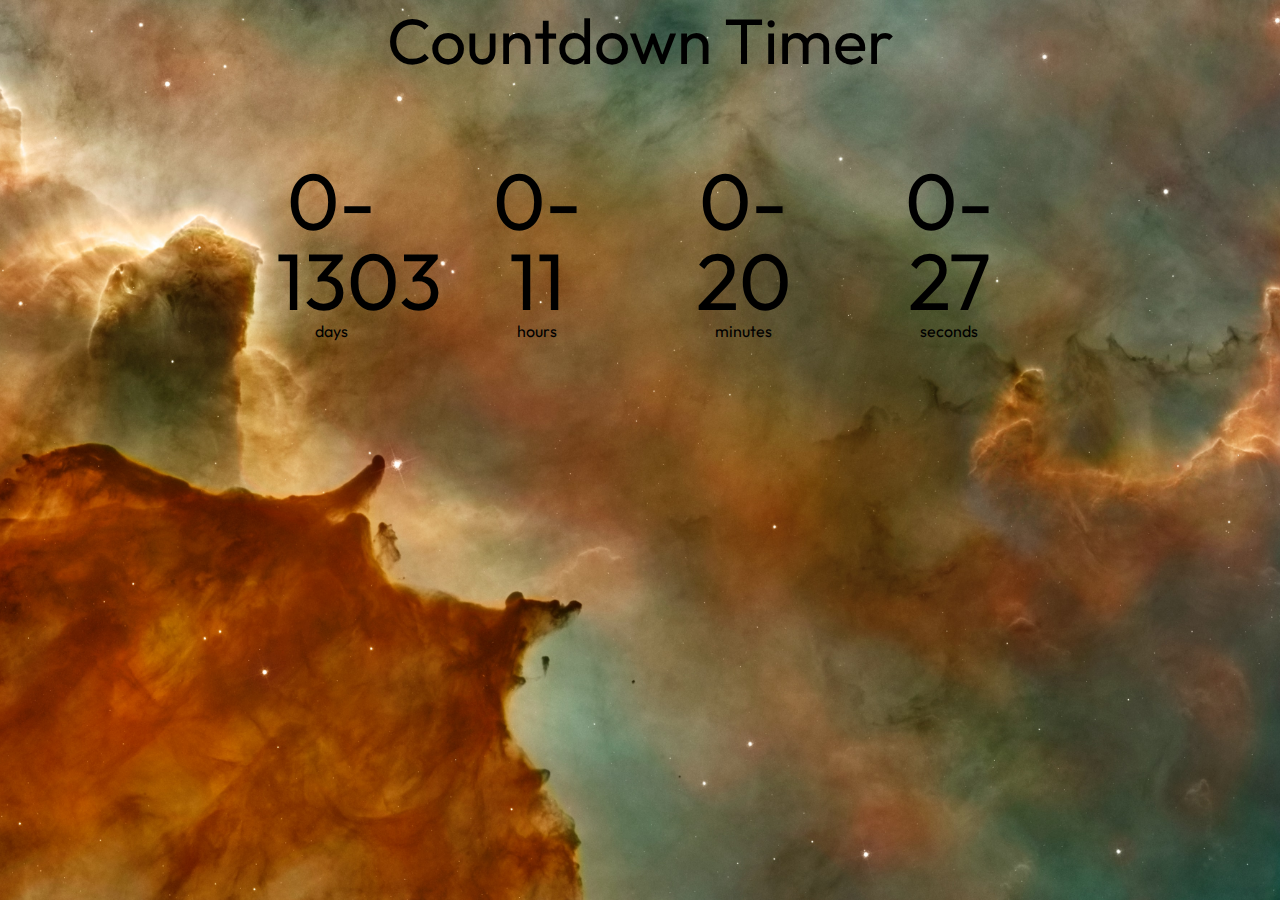
<file: countdown_timer/index.html>
<!DOCTYPE html>
<html lang="en">
<head>
    <meta charset="UTF-8">
    <meta http-equiv="X-UA-Compatible" content="IE=edge">
    <meta name="viewport" content="width=device-width, initial-scale=1.0">
    <title>Document</title>
    <link rel="stylesheet" href="./style.css">
    <script src="index.js" defer></script>
</head>
<body>
    <h1>Countdown Timer</h1>

    <div class="countdown-container">
        <div class="days countdown-el" >
            <p class="big-text" id="days">0</p>
            <span>days</span>
        </div>
        <div class="hours countdown-el">
            <p class="big-text" id="hours">0</p>
            <span>hours</span>
        </div>
        <div class="minutes countdown-el">
            <p class="big-text" id="minutes">0</p>
            <span>minutes</span>
        </div>
        <div class="seconds countdown-el">
            <p class="big-text" id="seconds">0</p>
            <span>seconds</span>
        </div>

    </div>

</body>
</html>
</file>
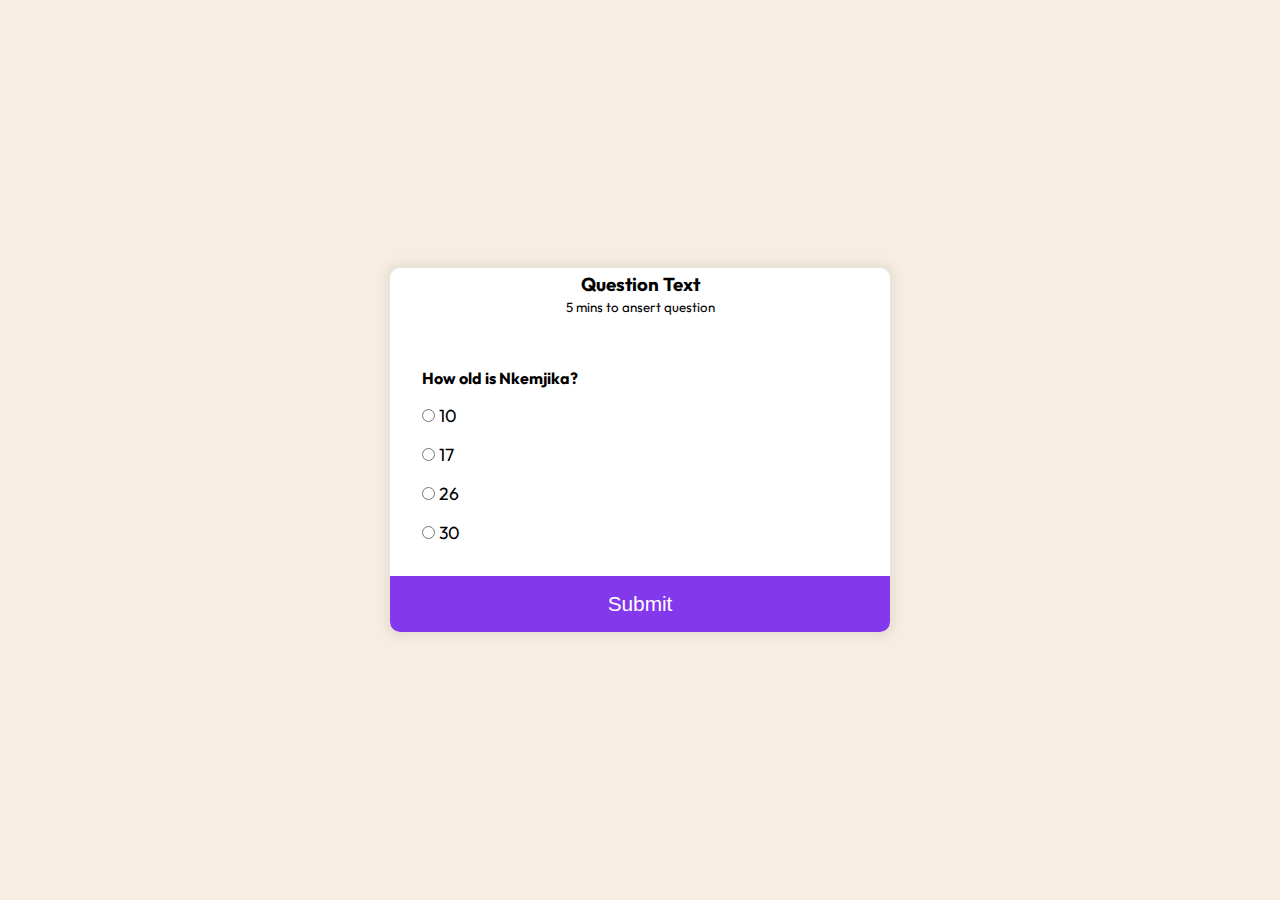
<file: quiz-app/index.html>
<!DOCTYPE html>
<html lang="en">
<head>
    <meta charset="UTF-8">
    <meta http-equiv="X-UA-Compatible" content="IE=edge">
    <meta name="viewport" content="width=device-width, initial-scale=1.0">
    <title>Document</title>
    <link rel="stylesheet" href="./style.css">
    <script src="./index.js" defer></script>
</head>
<body >
    <div class="quiz-container" id="quiz">
         
        <div class="container-header">
            <h3>Question Text</h3>
        <small>5 mins to ansert question</small>
        </div>

        <div class="container-body">
        <h4 id="question">Question Text</h4>
            <ul>
                <li>
                    <input type="radio" id="a" name="answer" class='answer'/>
                    <label for="a" id="a-text">Question</label>
                </li>
                <li>
                    <input type="radio" id="b" name="answer" class='answer'/>
                    <label for="b" id="b-text">Question</label>
                </li>
                <li>
                    <input type="radio" id="c" name="answer" class='answer'/>
                    <label for="c" id="c-text">Question</label>
                </li>
                <li>
                    <input type="radio" id="d" name="answer" class='answer'>
                    <label for="d" id="d-text">Question</label>
                </li>
            </ul>
        </div>

        <button id="submit">Submit</button>
    </div>
</body>
</html>
</file>
<file: countdown_timer/style.css>
@import url("https://fonts.googleapis.com/css2?family=Outfit:wght@400;600;700&display=swap");
*,
*::before,
*::after {
  box-sizing: border-box;
  padding: 0;
  margin: 0;
}

body {
  font-family: Outfit, sans-serif;
  background-image: url("./background.jpg");
  background-size: cover;
  -o-object-fit: cover;
     object-fit: cover;
  background-position: center center;
  min-height: 100vh;
  display: flex;
  flex-direction: column;
  align-items: center;
}

h1 {
  font-weight: normal;
  font-size: 4rem;
}

.countdown-container {
  display: flex;
  flex-wrap: wrap;
  margin-top: 5rem;
  text-align: center;
  justify-content: center;
}

.big-text {
  font-size: 5rem;
  line-height: 1;
  margin: 0 3rem;
  width: 110px;
}

.countdown-el span {
  font-size: 1rem;
}/*# sourceMappingURL=style.css.map */
</file>
<file: quiz-app/style.css>
@import url("https://fonts.googleapis.com/css2?family=Outfit:wght@400;600;700&display=swap");
*,
*::before,
*::after {
  box-sizing: border-box;
  padding: 0;
  margin: 0;
}

body {
  font-family: Outfit, sans-serif;
  min-height: 100vh;
  background-color: #f7ede2;
  display: flex;
  align-items: center;
  justify-content: center;
}

.quiz-container {
  position: relative;
  width: 500px;
  max-width: 100%;
  min-height: 20rem;
  background-color: #fff;
  box-shadow: 0 0 10px 5px rgba(100, 100, 100, 0.1);
  border-radius: 10px;
  overflow: hidden;
  text-align: center;
}

.container-header {
  height: 5rem;
  margin: 0.3rem 2rem;
  text-align: center;
}

.container-body {
  height: 12rem;
  margin: 1rem 2rem;
  text-align: justify;
}

ul {
  list-style: none;
}

ul li {
  font-size: 1.1rem;
  margin: 1rem 0;
}

ul li label {
  cursor: pointer;
}

button {
  background-color: #8338ec;
  display: block;
  width: 100%;
  color: white;
  padding: 1rem;
  border: none;
  font-size: 1.3rem;
  cursor: pointer;
}

button:hover {
  background-color: #7522e9;
}

button:focus {
  background-color: #650edf;
  outline: none;
}/*# sourceMappingURL=style.css.map */
</file>
